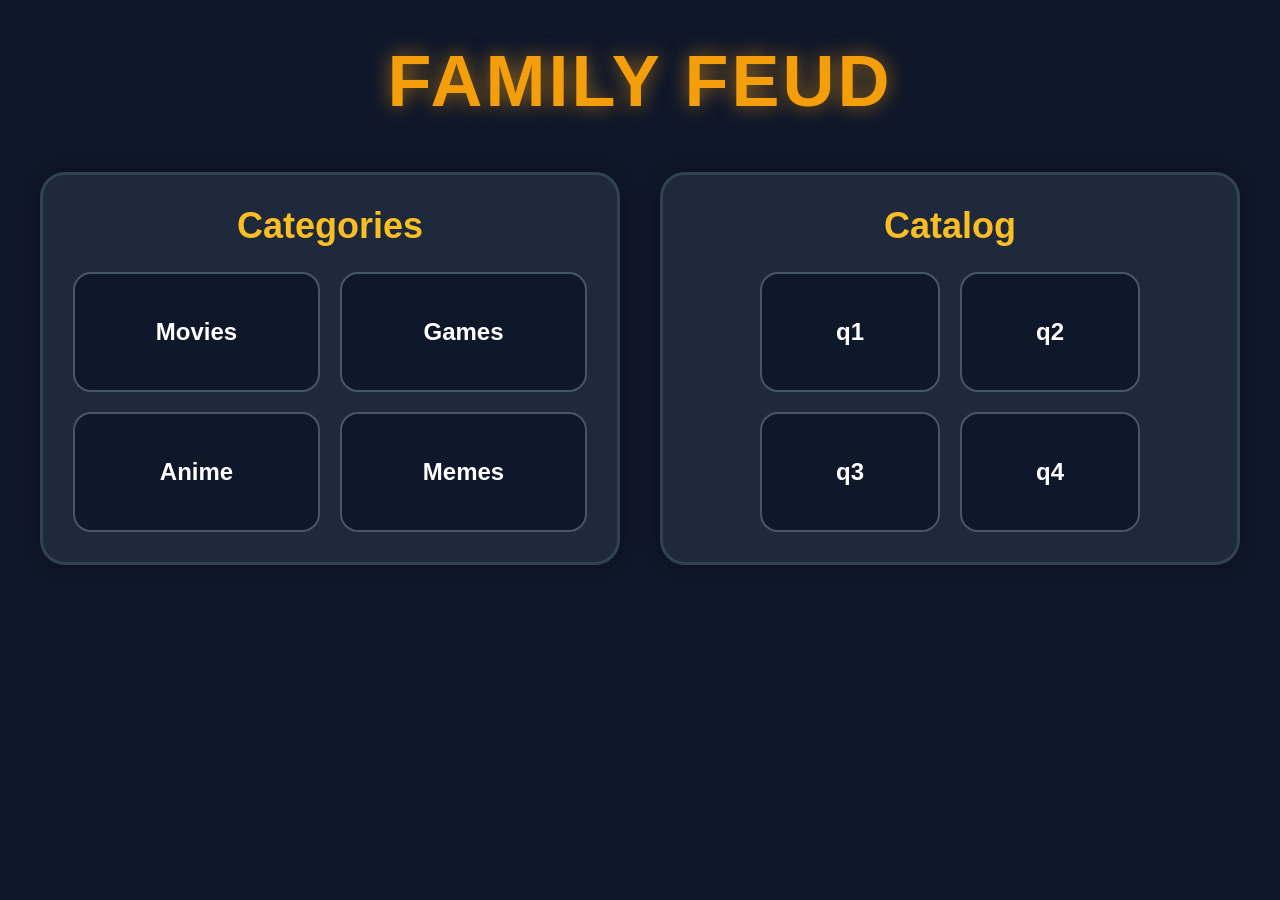
<file: index.html>
<!DOCTYPE html>
<html lang="en">
<head>
  <meta charset="UTF-8">
  <meta name="viewport" content="width=device-width, initial-scale=1.0">

  <title>Family Feud</title>

  <style>

    *{
      margin:0;
      padding:0;
      box-sizing:border-box;
      font-family: Arial, sans-serif;
    }

    body{
      min-height:100vh;
      background:#0f172a;
      color:white;
      padding:40px;
    }

    /* TITLE */

    .title{
      text-align:center;
      font-size:72px;
      font-weight:bold;
      color:#f59e0b;
      margin-bottom:50px;
      text-shadow:0 0 20px rgba(245,158,11,0.6);
      letter-spacing:3px;
    }

    /* MAIN GRID */

    .main-grid{
      display:grid;
      grid-template-columns:1fr 1fr;
      gap:40px;
    }

    /* SECTION */

    .section{
      background:#1e293b;
      border:3px solid #334155;
      border-radius:25px;
      padding:30px;
      box-shadow:0 0 20px rgba(0,0,0,0.3);
    }

    .section-title{
      font-size:36px;
      margin-bottom:25px;
      color:#fbbf24;
      text-align:center;
      font-weight:bold;
    }

    /* CARDS */

    .cards{
      display:grid;
      grid-template-columns:1fr 1fr;
      gap:20px;
    }

    .card{
      background:#0f172a;
      border:2px solid #475569;
      border-radius:18px;
      height:120px;

      display:flex;
      align-items:center;
      justify-content:center;

      text-decoration:none;
      color:white;

      font-size:24px;
      font-weight:bold;

      transition:0.25s;
      cursor:pointer;
    }

    .card:hover{
      transform:translateY(-5px) scale(1.03);
      border-color:#f59e0b;
      background:#1e293b;
      box-shadow:0 0 20px rgba(245,158,11,0.4);
    }

    .catalog-cards{
      grid-template-columns:repeat(2, 180px);
      justify-content:center;
    }
    /* MOBILE */

    @media(max-width:900px){

      .main-grid{
        grid-template-columns:1fr;
      }

      .title{
        font-size:48px;
      }

      .cards{
        grid-template-columns:1fr;
      }

    }

  </style>
</head>
<body>

  <!-- TITLE -->

  <div class="title">
    FAMILY FEUD
  </div>

  <!-- MAIN -->

  <div class="main-grid">

    <!-- CATEGORIES -->

    <div class="section">

      <div class="section-title">
        Categories
      </div>

      <div class="cards">

        <a href="" class="card">
          Movies
        </a>

        <a href="" class="card">
          Games
        </a>

        <a href="" class="card">
          Anime
        </a>

        <a href="" class="card">
          Memes
        </a>

      </div>

    </div>

    <!-- CATALOG -->

    <div class="section">

      <div class="section-title">
        Catalog
      </div>

      <div class="cards catalog-cards">

        <a href="catalog/q1/main.html" class="card">
          q1
        </a>

        <a href="catalog/q2/main.html" class="card">
          q2
        </a>

        <a href="" class="card">
          q3
        </a>

        <a href="" class="card">
          q4
        </a>

      </div>

    </div>

  </div>

</body>
</html>
</file>
